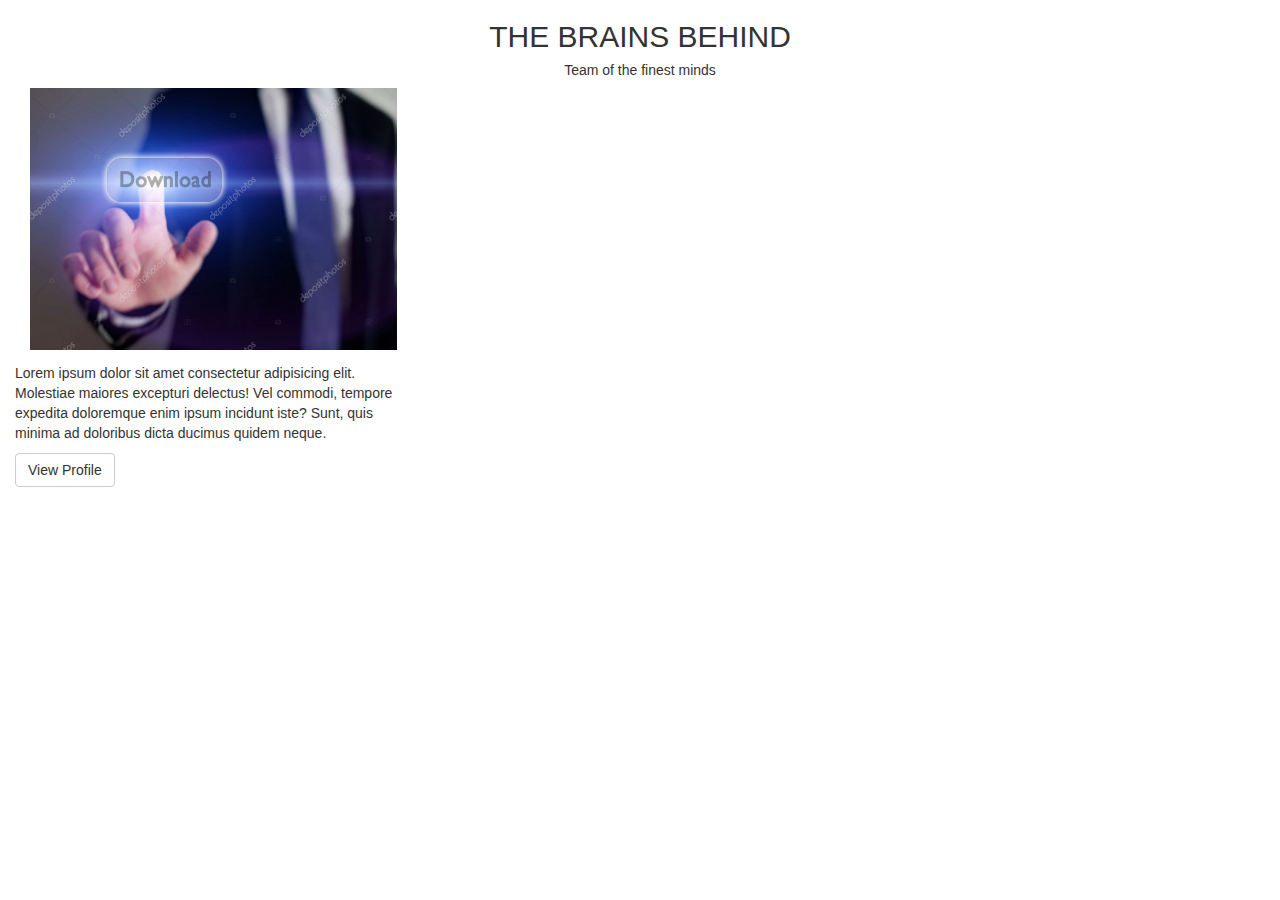
<file: html/brainsBehind.html>
<!DOCTYPE html>
<!DOCTYPE html>
<html lang="en">
<head>
    <meta charset="UTF-8">
    <meta name="viewport" content="width=device-width, initial-scale=1.0">
    <meta http-equiv="X-UA-Compatible" content="ie=edge">
    <title>Nginya Brains</title>
    <link rel="stylesheet" href="../bootstrap/css/bootstrap.min.css">
    <link rel="stylesheet" href="../fontawswome/all.min.js">
    <script src="../jquery/jquery-3.3.1.min.js"></script>
    <script src="../bootstrap/js/bootstrap.js"></script>
    <style>
    
    </style>
</head>
<body>
    <div id="brains-frame">
        <div id="brains-title" class="text-center container-fluid">
            <h2 class="text-center">THE BRAINS BEHIND</h2>
            <h5 class="text-center text-capitalizeR">Team of the finest minds</h5>
        </div>
        <div id="brain-item-container" class="row container-fluid">
            <div class="col-xs-12 col-sm-6 col-md-4 col-lg4">
                <div class="col-lg-12">
                    <div class="embed-responsive embed-responsive-4by3">
                        <img src="../images/desktop4.png" alt="brain image" class="img-responsive">
                    </div>
                </div>
                <div class="brain-info">
                    <div class="caption">
                        <p>Lorem ipsum dolor sit amet consectetur adipisicing elit. Molestiae maiores excepturi delectus! Vel commodi,
                                tempore expedita doloremque enim ipsum incidunt iste? Sunt, quis minima ad doloribus dicta ducimus quidem neque.</p>
                        <button class="btn btn-md btn-default">View Profile</button>
                    </div>
                    <div class="brain-links bg-secondary d-flex justify-content-around btn-group">
                        <a href=""><span class="fab fa-facebook fa-2x text-dark"></span></a>
                        <a href=""><span class="fab fab fa-twitter fa-2x text-dark"></span></a>
                        <a href=""><span class="fab fab fa-youtube fa-2x text-dark"></span></a>
                        <a href=""><span class="fab fab fa-google fa-2x text-dark"></span></a>
                    </div>
                </div>
            </div>
        </div>
    </div>
</body>
</html>
</file>
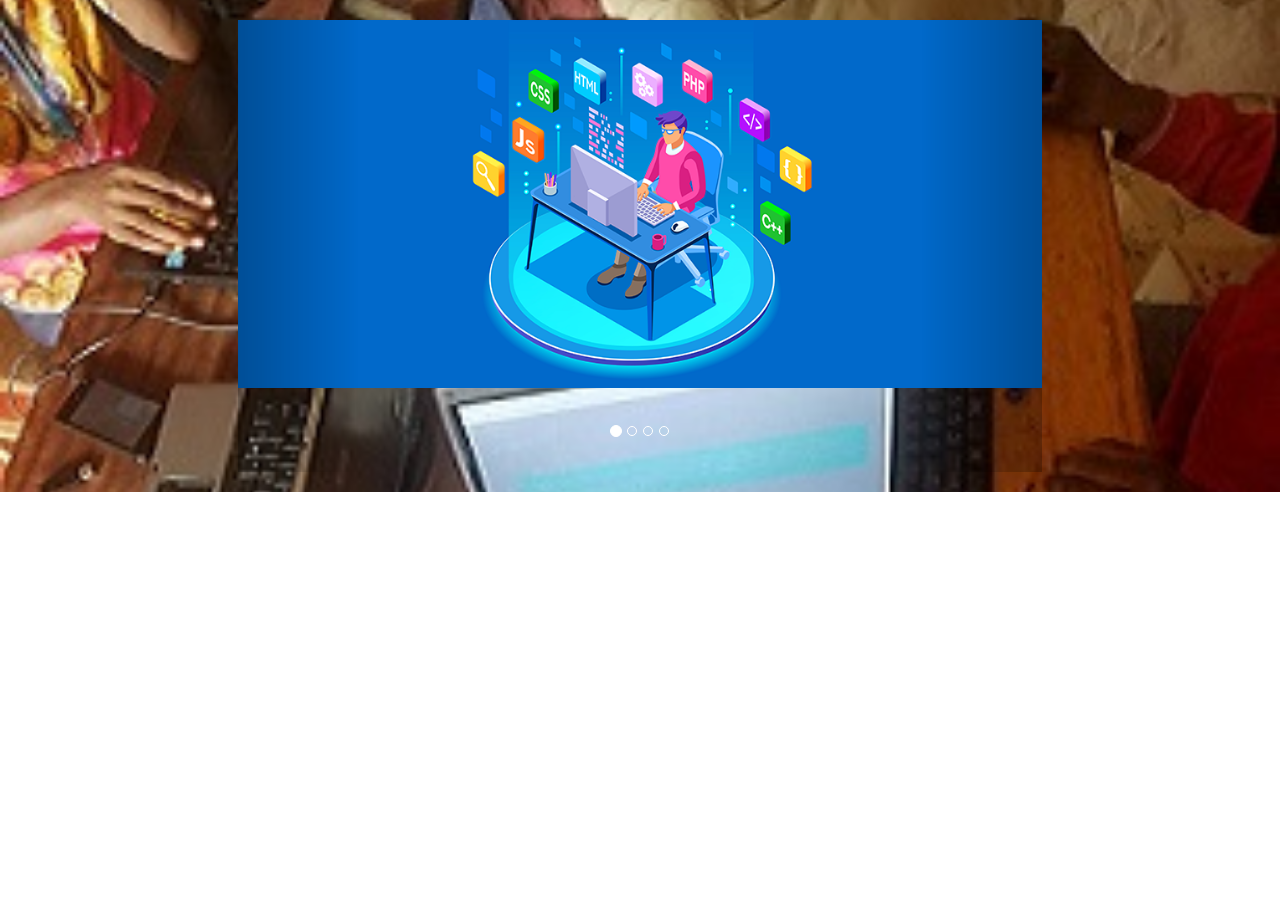
<file: html/gallery1.html>
<!DOCTYPE html>
<!DOCTYPE html>
<html lang="en">
<head>
    <meta charset="UTF-8">
    <meta name="viewport" content="width=device-width, initial-scale=1.0">
    <meta http-equiv="X-UA-Compatible" content="ie=edge">
    <link rel="stylesheet" href="../bootstrap/css/bootstrap.min.css">
    <link rel="stylesheet" href="../font-awesome/css/font-awesome.min.css">
    <script src="../jquery/jquery-3.3.1.min.js"></script>
    <script src="../bootstrap/js/bootstrap.min.js"></script>
    <title>Document</title>
    <style>
        #carousel{
            background: url("../images/workspace0.jpg")center/cover no-repeat fixed;
            width: 100%;
            align-content: center;
        }
        #example img{
            object-fit: inherit;
        }
        #example{
            margin: 2rem auto;
        }
    </style>
</head>
<body>
    <div id="carousel" class="header container-fluid text-center">
        <div class="col-xs-0 col-sm-1 col-md-2 col-lg-2"></div>
        <div class="col-xs-12 col-sm-10 col-md-8 col-lg-8  mx-auto text-center">
            <div id="example" class="carousel slide" data-ride="carousel">
                <!--  Indicators-->
                <ul class="carousel-indicators">
                    <li data-target="#example" data-slide-to="0" class="active"></li>
                    <li data-target="#example" data-slide-to="1"></li>
                    <li data-target="#example" data-slide-to="2"></li>
                    <li data-target="#example" data-slide-to="3"></li>
                </ul>
                <!-- End of Indicators -->

                <!-- Carousel Images -->

                <div class="carousel-inner">
                    <div class="item active embed-responsive embed-responsive-16by9">
                        <img src="../images/pager.png" alt="--Projects" class="img-responsive img-fluid">
                    </div>

                    <div class="item embed-responsive embed-responsive-16by9">
                        <img src="../images/pager4.jpeg" alt="--Projects" class="img-responsive img-fluid">
                    </div>

                    <div class="item embed-responsive embed-responsive-16by9">
                        <img src="../images/pager_android1.jpg" alt="--Projects" class="img-responsive img-fluid">
                    </div>

                    <div class="item embed-responsive embed-responsive-16by9">
                        <img src="../images/software-development.jpg" alt="--Projects" class="img-responsive img-fluid">
                    </div>
                </div>
                <!-- End of Carousel Images -->

                <!-- Carousel Controls -->

                <a href="#example" class="left carousel-control" data-slide="prev">
                    <span class="carousel-control-prev-icon"></span>
                </a>
                <a href="#example" class="right carousel-control" data-slide="next">
                    <span class="carousel-control-next-icon"></span>
                </a>
                <!-- End of Carousel Controls -->
            </div>
        </div>
        <div class="col-xs-0 col-sm-1 col-md-2 col-lg-2"></div>
    </div>
    <!-- End of Carousel Section -->
</body>
</html>
</file>
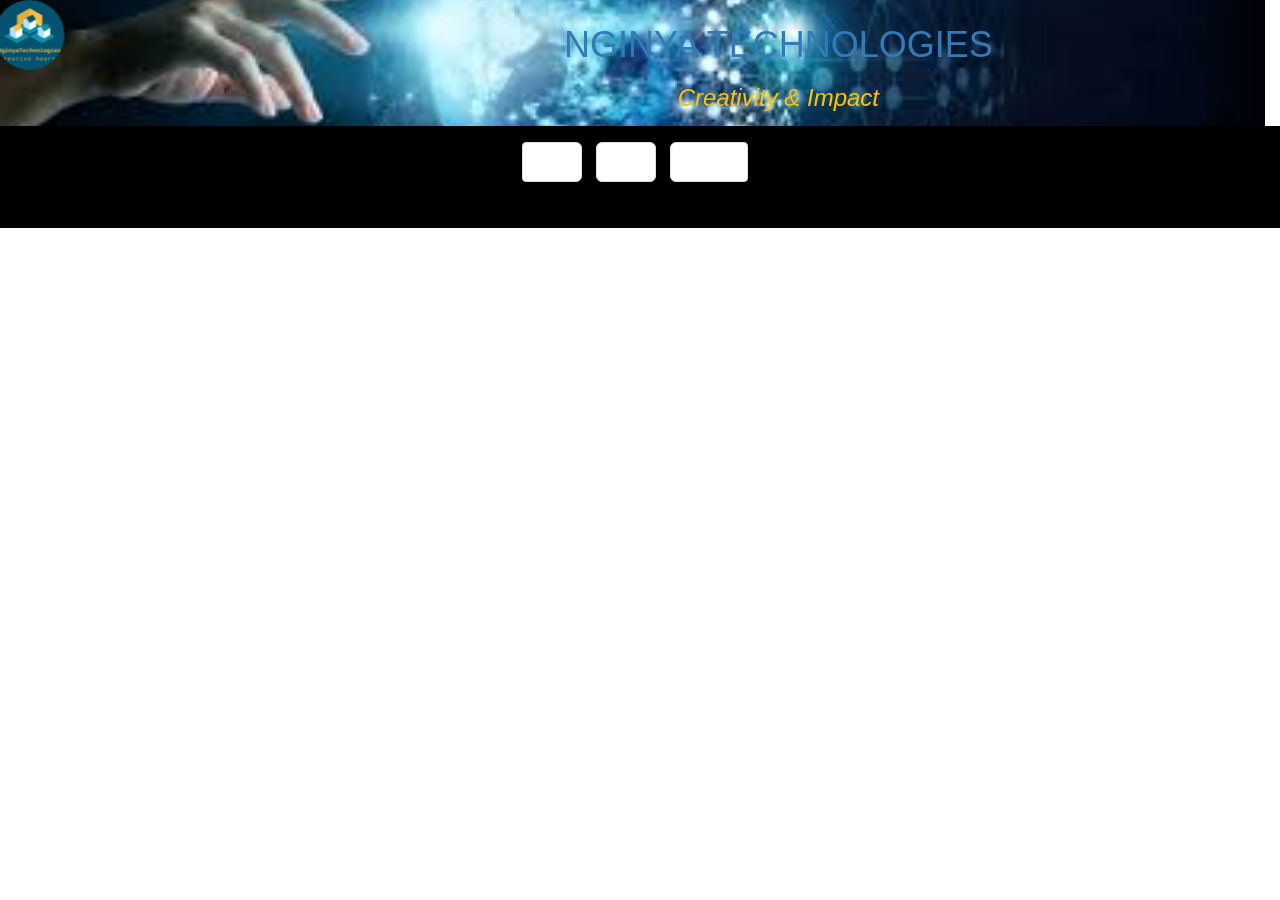
<file: html/header.html>
<!DOCTYPE html>
<!DOCTYPE html>
<html lang="en">
<head>
    <meta charset="UTF-8">
    <meta name="viewport" content="width=device-width, initial-scale=1.0">
    <meta http-equiv="X-UA-Compatible" content="ie=edge">
    <title>Nginya TEchnologies, Buea Cameroon</title>
    <link rel="icon" href="../favicon.ico">
    <link rel="stylesheet" href="https://maxcdn.bootstrapcdn.com/bootstrap/4.1.3/css/bootstrap.min.css">

    <link rel="stylesheet" href="../bootstrap/css/bootstrap.min.css">
    <link rel="stylesheet" href="../fontawswome/all.min.js">
    <script src="../jquery/jquery-3.3.1.min.js"></script>
    <script src="../bootstrap/js/bootstrap.js"></script>

    <!-- styles -->
    <style>
        #brand-bar{
            width: 100%;
            background-image: url("../images/background1.jpg");
            background-size: cover;
            background-repeat: no-repeat;
            background-position: center;
            height: auto;
        }
        #navbarSection{
            width: 100%;
            background: black;
        }
        .nav-link{
            width: auto;
            padding: 1rem 2rem;
            margin: 0 1rem;
        }
        @media screen and (max-width: 330px){
            .welcomeheader h1{
                font-size: x-large;
            }
            .welcomeheader h3{
                font-size: large;
            }
        }
        @media screen and (max-width: 230px){
            .welcomeheader h1{
                font-size: large;
        }
        .welcomeheader h3{
                font-size: medium;
            }
        }
        
    </style>

</head>
<body>
    <div class="row no-gutters container-fluid" id="brand-bar">
        <div class="col-xs-12 col-sm-12 col-md-2 col-lg-2">
            <marquee direction="right" scrolldelay="85" class="container-fluid">
                <img src="../images/logo2.gif" width="70" height="70" class="img-fluid rounded-circle" alt="logo">
            </marquee>
        </div>
        <div class="col-xs-12 col-sm-12 col-md-10 col-lg-10">
            <div class="container text-center text-dark py-2 welcomeheader">
                <a href="./index.html" class="headerLink text-center">
                    <h1 class="text-uppercase head-max">
                        Nginya Technologies
                    </h1>
                    <h3 class="head-min text-warning text-capitalize"><i>Creativity & impact</i></h3>
                </a>
            </div>
        </div>
    </div>



    <!-- NAVBAR HERE -->
    <header id="navbarSection" class="container-fluid">
        <nav class="navbar navbar-expand-lg justify-content-center text-capitalize text-white">
            <ul class="navbar-nav mt-3 pagination">
                <li class="nav-item mx-1">
                    <a href="index.html" class="nav-link btn navbar-btn text-white btn-lg">
                        <i class="fas fa-home"></i>
                        Home </a>
                </li>
                <li class="nav-item mx-1">
                    <a href="aboutAP.html" target="blank" class="nav-link btn text-white btn-lg">About</a>
                </li>
                <li class="nav-item mx-1">
                    <a href="#portfolio" class="nav-link btn text-white btn-lg">Portfolio</a>
                </li>
            </ul>
        </nav>
    </header>
</body>
</html>
</file>
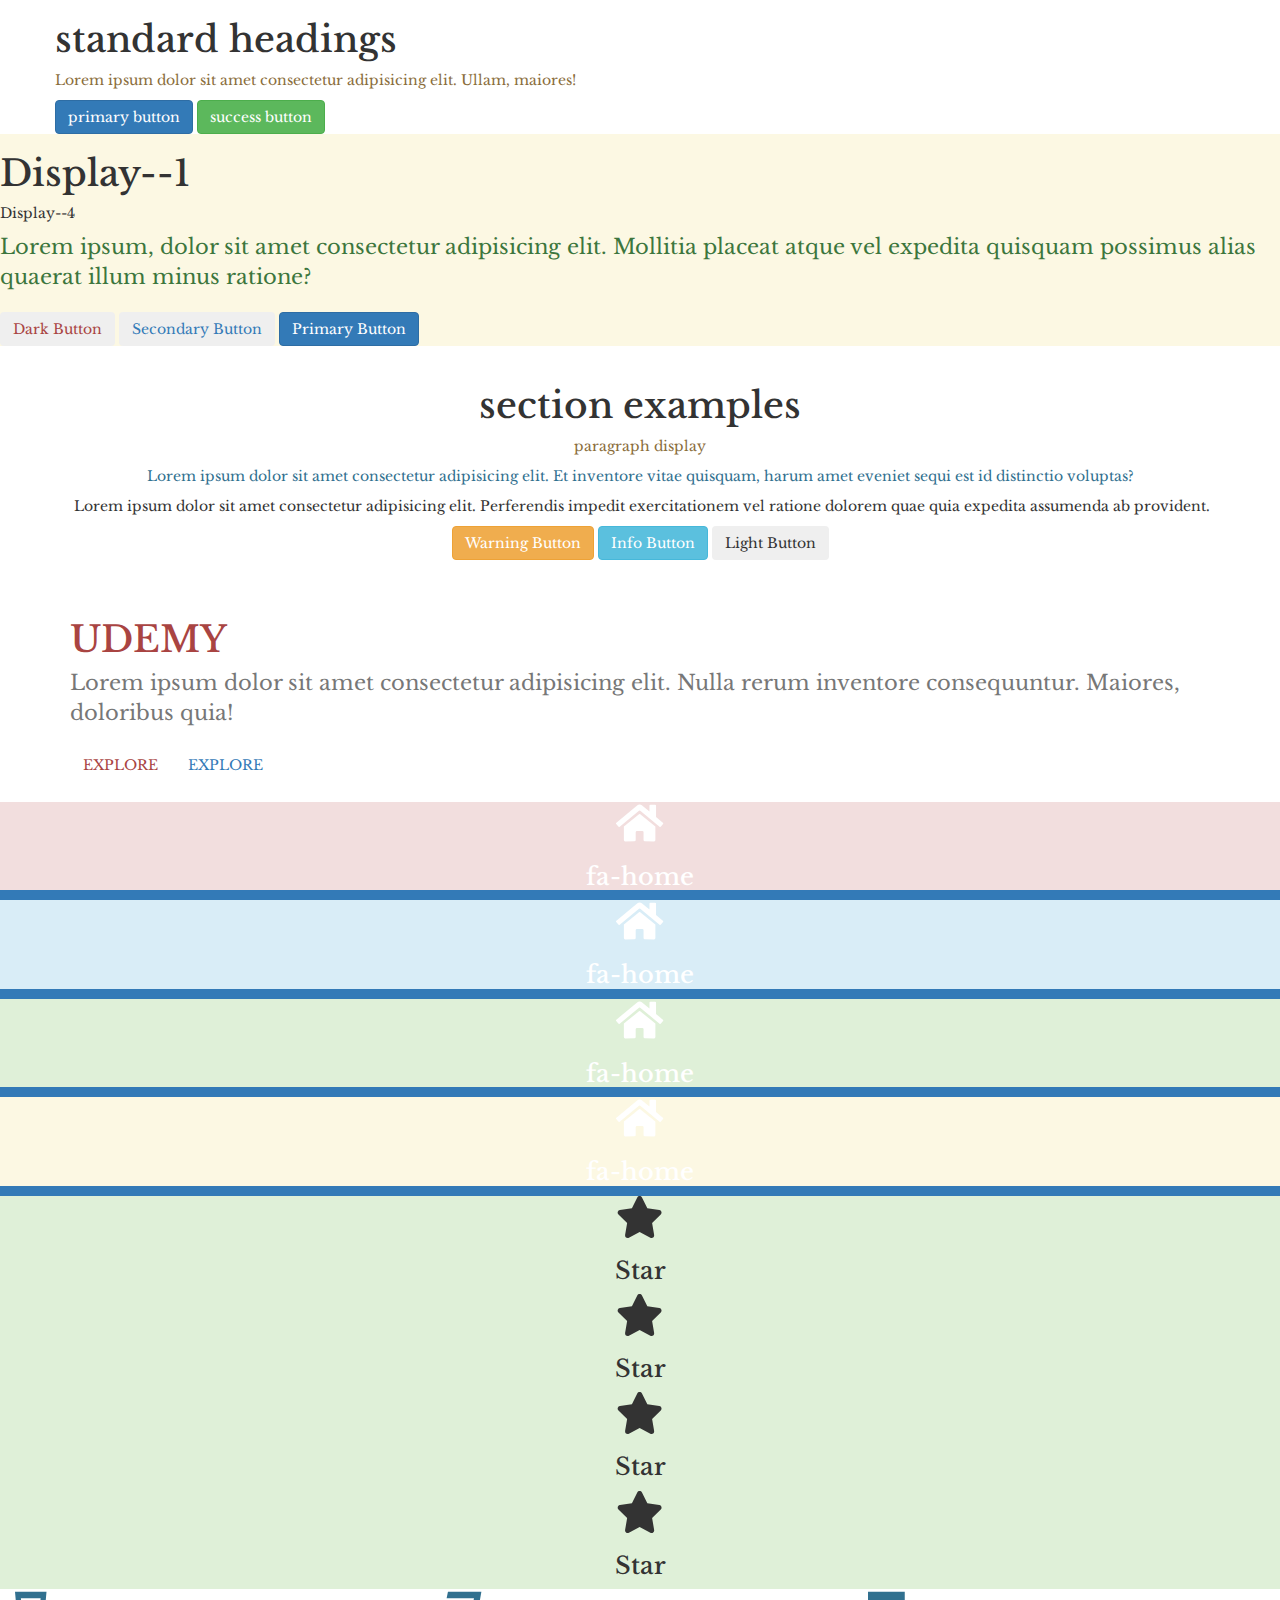
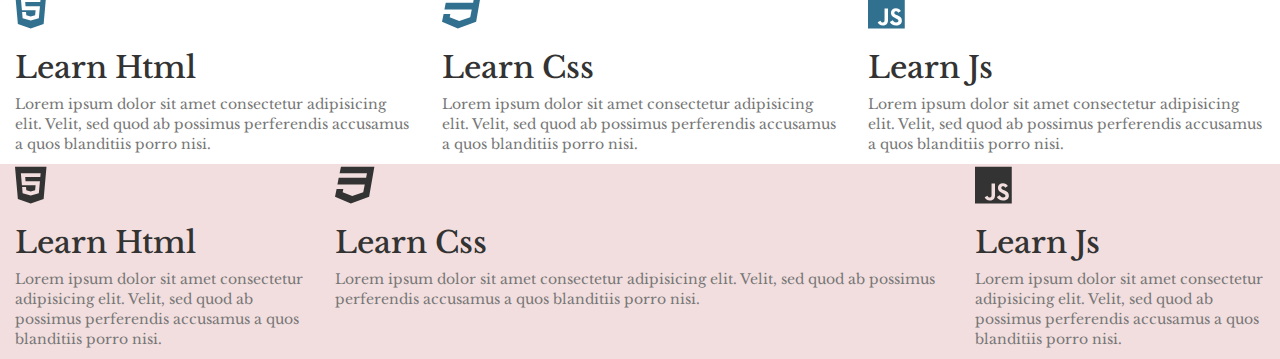
<file: training/learn.html>
<!DOCTYPE html>
<html lang="en">

<head>
    <meta charset="UTF-8">
    <meta name="viewport" content="width=device-width, initial-scale=1.0">
    <meta http-equiv="X-UA-Compatible" content="ie=edge">
    <!-- Bootstrap css here -->
    <link rel="stylesheet" href="../bootstrap/css/bootstrap.min.css">
    <!-- Font awsome here -->
    <script src="../fontawswome/all.min.js"></script>
    <!-- My styles -->
    <link rel="stylesheet" href="../styles/main.css">
    <title>BootCss for Experts</title>
</head>

<body>

    <!-- FIRST CONTAINER -->
    <div class="container bg-secondary text-white">
        <div class="row">
            <div class="col">
                <h1>standard headings</h1>
                <p class="text-warning">Lorem ipsum dolor sit amet consectetur adipisicing elit. Ullam, maiores!</p>
                <button type="button" class="btn btn-primary m-2 p-3">primary button</button>
                <button type="button" class="btn btn-success m-2 p-3">success button</button>
            </div>
        </div>
    </div>
    <!-- END OF FIRST CONTAINER -->

    <!-- Begining of container fluid -->
    <div class="container-fluid bg-warning text-dark py-4">
        <div class="row">
            <div class="col">
                <h1 class="display-1">Display--1</h1>
                <p class="display-4">Display--4</p>
                <p class="text-success lead">Lorem ipsum,
                    dolor sit amet consectetur adipisicing elit.
                    Mollitia placeat atque vel expedita quisquam
                    possimus alias quaerat illum minus ratione?
                </p>

                <button type="button" class="btn btn-dark text-danger mt-4">Dark Button</button>
                <button type="button" class="btn btn-secondary text-primary mb-4">Secondary Button</button>
                <button type="button" class="btn btn-primary text-muted mx-4">Primary Button</button>
            </div>
        </div>
    </div>
    <!-- End of container fluid -->


    <!-- First Section -->
    <section id="skills" class="bg-dark">
        <div class="container">
            <div class="row height align-items-center text-center">
                <div class="col">
                    <h1 class="text-white">section examples</h1>
                    <p class="display-4 text-warning">paragraph display</p>
                    <p class="text-info px-5 text-center">
                        Lorem ipsum dolor sit amet
                        consectetur adipisicing elit. Et inventore vitae quisquam,
                        harum amet eveniet sequi est id distinctio voluptas?
                    </p>
                    <p class="text-light text-right py-4">Lorem ipsum dolor sit
                        amet consectetur adipisicing elit. Perferendis impedit
                        exercitationem vel ratione dolorem quae quia expedita
                        assumenda ab provident.
                    </p>
                    <button type="button" class="btn btn-warning text-secondary">Warning Button</button>
                    <button type="button" class="btn btn-info text-dark">Info Button</button>
                    <button type="button" class="btn btn-light text-dark">Light Button</button>
                </div>
            </div>
        </div>
    </section>
    <!-- End of first Section -->

    <!-- Begining of second section -->
    <section class="bg-light">
        <div class="container">
            <div class="row height align-items-center justify-content-center">
                <div class="col-9">
                    <h1 class="display-2 text-danger text-uppercase">
                        udemy
                    </h1>
                    <p class="text-muted lead my-4">Lorem ipsum dolor sit
                        amet consectetur adipisicing elit. Nulla rerum inventore consequuntur.
                        Maiores, doloribus quia!
                    </p>
                    <a href="#" class="btn btn-secondary text-danger text-uppercase mt-3 p-3">explore</a>
                    <a href="#" class="btn btn-dark text-light text-uppercase mt-3 p-3 mx-3">explore</a>
                </div>
            </div>
        </div>
    </section>
    <!-- End of second section -->

    <!-- Begining of first grid section -->
    <section class="bg-primary py-5">
        <div class="container-fluid">
            <div class="row">
                <div class="col text-center bg-danger">
                    <i class="fas fa-home fa-3x text-light"></i>
                    <h3 class="text-dark">fa-home</h3>
                </div>
                <div class="col text-center bg-info">
                    <i class="fas fa-home fa-3x text-light"></i>
                    <h3 class="text-dark">fa-home</h3>
                </div>
                <div class="col text-center bg-success">
                    <i class="fas fa-home fa-3x text-light"></i>
                    <h3 class="text-dark">fa-home</h3>
                </div>
                <div class="col text-center bg-warning">
                    <i class="fas fa-home fa-3x text-light"></i>
                    <h3 class="text-dark">fa-home</h3>
                </div>
            </div>
        </div>
    </section>
    <!-- end of first grid section -->


    <!-- begining of second grid section -->
    <section class="bg-success py-5">
        <div class="container-fluid">
            <div class="row">
                <div class="col-8 bg-secondary mb-3 text-center">
                    <i class="fas fa-star fa-3x"></i>
                    <h3>Star</h3>
                </div>
                <div class="col-4 bg-light mb-3 text-center">
                    <i class="fas fa-star fa-3x"></i>
                    <h3>Star</h3>
                </div>

                <div class="col-9 bg-light mb-3 text-center">
                    <i class="fas fa-star fa-3x"></i>
                    <h3>Star</h3>
                </div>
                <div class="col-3 bg-secondary mb-3 text-center">
                    <i class="fas fa-star fa-3x"></i>
                    <h3>Star</h3>
                </div>
            </div>
        </div>
        </div>
    </section>
    <!-- end of second grid section -->

    <!-- Begining of third grid section -->
    <section class="bg-light py-5">
        <div class="container-fluid">
            <div class="row">
                <!-- single column -->
                <div class="col-md-4">
                    <i class="fab fa-html5 fa-3x text-info">
                    </i>
                    <h2 class="text-capitalize py-3 text-dark">learn html</h2>
                    <p class="text-muted">Lorem ipsum dolor sit amet consectetur adipisicing elit. Velit, sed quod ab
                        possimus
                        perferendis accusamus a quos blanditiis porro nisi.</p>
                </div>
                <!-- End of single column -->

                <!-- single column -->
                <div class="col-md-4">
                    <i class="fab fa-css3 fa-3x text-info">
                    </i>
                    <h2 class="text-capitalize py-3 text-dark">learn css</h2>
                    <p class="text-muted">Lorem ipsum dolor sit amet consectetur adipisicing elit. Velit, sed quod
                        ab possimus
                        perferendis accusamus a quos blanditiis porro nisi.</p>
                </div>
                <!-- End of single column -->

                <!-- single column -->
                <div class="col-md-4">
                    <i class="fab fa-js fa-3x text-info">
                    </i>
                    <h2 class="text-capitalize py-3 text-dark">learn js</h2>
                    <p class="text-muted">Lorem ipsum dolor sit amet consectetur adipisicing elit. Velit, sed quod
                        ab possimus
                        perferendis accusamus a quos blanditiis porro nisi.</p>
                </div>
                <!-- End of single column -->
            </div>
        </div>
    </section>
    <!-- end of third grid section -->


    <!-- Begining of last grid section -->
    <section class="bg-danger py-5">
        <div class="container-fluid">
            <div class="row">
                <!-- single column -->
                <div class=" col-sm-6 col-md-4 col-lg-3">
                    <i class="fab fa-html5 fa-3x text-white">
                    </i>
                    <h2 class="text-capitalize py-3 text-dark">learn html</h2>
                    <p class="text-muted">Lorem ipsum dolor sit amet consectetur adipisicing elit. Velit, sed quod ab
                        possimus
                        perferendis accusamus a quos blanditiis porro nisi.</p>
                </div>
                <!-- End of single column -->

                <!-- single column -->
                <div class=" col-sm-6 col-md-4 col-lg-6">
                    <i class="fab fa-css3 fa-3x text-white">
                    </i>
                    <h2 class="text-capitalize py-3 text-dark">learn css</h2>
                    <p class="text-muted">Lorem ipsum dolor sit amet consectetur adipisicing elit. Velit, sed quod
                        ab possimus
                        perferendis accusamus a quos blanditiis porro nisi.</p>
                </div>
                <!-- End of single column -->

                <!-- single column -->
                <div class=" col-sm-6 col-md-4 col-lg-3">
                    <i class="fab fa-js fa-3x text-white">
                    </i>
                    <h2 class="text-capitalize py-3 text-dark">learn js</h2>
                    <p class="text-muted">Lorem ipsum dolor sit amet consectetur adipisicing elit. Velit, sed quod
                        ab possimus
                        perferendis accusamus a quos blanditiis porro nisi.</p>
                </div>
                <!-- End of single column -->
            </div>
        </div>
    </section>
    <!-- end of last grid section -->


    <!-- Bootstrap js here -->
    <script src="../bootstrap/js/bootstrap.bundle.js"></script>
    <!-- Jquery here -->
    <script src="../jquery/jquery-3.3.1.min.js"></script>
    <!-- My js -->
    <script src="../scripts/main.js"></script>
</body>

</html>
</file>
<file: styles/main.css>
@import url("https://fonts.googleapis.com/css?family=Libre+Baskerville&display=swap");

* {
  /* box-sizing: border-box; */
  font-family: "Libre Baskerville", serif;
}

#example img,
#gallery-carousel img {
  height: 60vh;
}
@media screen and (max-width: 950) {
  #example img,
  #gallery-carousel img {
    height: 45vh;
  }
}
@media screen and (max-width: 700) {
  #example img,
  #gallery-carousel img {
    height: 35vh;
  }
  #brand-bar {
    height: auto;
    min-height: fit-content;
  }
  #collapse-toggler {
    display: block;
  }
}
@media screen and (max-width: 450) {
  #example img,
  #gallery-carousel img {
    height: 25vh;
  }
  #navigationSection {
    display: none;
  }
}

#brand-bar {
  background-image: url("../images/background1.jpg");
  background-repeat: no-repeat;
  background-clip: inherit;
  background-size: cover;
  height: fit-content;
  overflow: hidden;
  width: 100%;
  border-bottom: 2px solid white;
  border-bottom-left-radius: 1rem;
  border-bottom-right-radius: 1rem;
  min-height: 7rem;
}

#brand-bar marquee {
  width: 100%;
  height: auto;
}

.head-max {
  font-weight: bold;
  color: white;
  font-size: 2rem;
  overflow: hidden;
}

.head-min {
  font-style: italic;
  font-weight: bolder;
  overflow: hidden;
}

.height {
  height: fit-content;
  margin: 2rem auto;
}

#header h1 {
  float: unset;
}

.title-underline {
  width: 150px;
  height: 10px;
  margin: 0 auto;
}

.navbar-expand-sm {
  background-color: transparent;
}

.height-80 {
  min-height: 80vh;
}

.about-picture {
  background: url("../images/Bg15.jpg") center/cover no-repeat fixed;
}

#filler,
#progress {
  background: linear-gradient(rgba(0, 0, 0, 0.5), rgba(0, 0, 0, 0.6)),
    url("../images/Bg19.jpg") center/cover no-repeat fixed;
}

#header {
  background: url("../images/Bg18.jpg") center/cover no-repeat scroll;
  width: 100%;
}
@media screen and (max-width: 500px) {
  #header h1 {
    font-size: x-large;
  }
}

.bg-home {
  background: url("../images/background.jpg") center/cover no-repeat fixed;
}

#review {
  margin-top: 8%;
}

.missionStat {
  font-weight: bolder;
  border-radius: 10px;
  -webkit-border-radius: 10px;
  -moz-border-radius: 10px;
  -ms-border-radius: 10px;
  -o-border-radius: 10px;
}

.flip-box-inner {
  /*position: relative;
    */
  width: 100%;
  height: 100%;
  text-align: center;
  transition: transform 0.9s;
  transform-style: preserve-3d;
  -webkit-transition: transform 0.9s;
  -moz-transition: transform 0.9s;
  -ms-transition: transform 0.9s;
  -o-transition: transform 0.9s;
}

.flip-box:hover .flip-box-inner {
  transform: rotateX(180deg);
  -webkit-transform: rotateX(180deg);
  -moz-transform: rotateX(180deg);
  -ms-transform: rotateX(180deg);
  -o-transform: rotateX(180deg);
}

.flip-box-front,
.flip-box-back {
  position: absolute;
  width: 100%;
  height: fit-content;
  margin-bottom: 4px;
  backface-visibility: hidden;
}

/* 
.flip-box-front {
    background-color: #bbb;
    color: black;
} */

.flip-box-back {
  background-color: dodgerblue;
  color: white;
  transform: rotateX(180deg);
  border-radius: 10px;
  -webkit-border-radius: 10px;
  -moz-border-radius: 10px;
  -ms-border-radius: 10px;
  -o-border-radius: 10px;
}

/* Style the body */
body {
  font-family: Arial;
  width: 100%;
}

/* Header/Logo Title */
.header {
  padding: 4rem auto;
  /* text-align: center; */
  background: url("../images/soft.jpg") center/cover no-repeat fixed;
  color: white;
  font-size: 30px;
  width: 100%;
}

/* Page Content */
.content {
  padding: 20px;
}

.headerLink:hover {
  text-decoration: none;
}

.headerLink {
  display: block;
  offset: 0px;
  justify-self: center;
  align-self: center;
}

/*ANIMATIONS*/
.logoImg {
  position: relative;
  -webkit-animation: mymove 4s infinite;
  /*Safari4.0-8.0*/
  -webkit-animation-timing-function: linear;
  /*Safari4.0-8.0*/
  animation: mymove 4s infinite;
  animation-timing-function: linear;
  height: 6rem;
  width: 6rem;
}

/* Safari 4.0 - 8.0 */
@-webkit-keyframes mymove {
  from {
    left: 1%;
  }

  to {
    left: 75%;
  }
}

@keyframes mymove {
  from {
    left: 0px;
  }

  to {
    left: 200px;
  }
}

/* 
input[type=text],
select,
textarea {
    width: 100%;
    padding: 12px;
    border: 1px solid #ccc;
    border-radius: 4px;
    resize: vertical;
}

label {
    padding: 12px 12px 12px 0;
    display: inline-block;
}

input[type=submit] {
    background-color: #4CAF50;
    color: white;
    padding: 12px 20px;
    border: none;
    border-radius: 4px;
    cursor: pointer;
    float: right;
}

input[type=submit]:hover {
    background-color: #45a049;
} */

.col-25 {
  float: left;
  width: 25%;
  margin-top: 6px;
}

.col-75 {
  float: left;
  width: 75%;
  margin-top: 6px;
}

/* Clear floats after the columns */
.row:after {
  content: "";
  display: table;
  clear: both;
}

/* Responsive layout - when the screen is less than 600px wide, make the two columns stack on top of each other instead of next to each other */
@media screen and (max-width: 600px) {
  .col-25,
  .col-75,
  input[type="submit"] {
    width: 100%;
    margin-top: 0;
  }
  .headerLink {
    display: inline;
    /* offset: 0px; */
    margin: 0 auto;
    padding: 1.5rem;
  }
  #portfolio h1,
  #branches h1,
  #carousel h1,
  #footer h1,
  #brand-bar h1,
  #header h1 {
    font-size: x-large;
    overflow: hidden;
  }
}
@media screen and (max-width: 300px) {
  #portfolio h1,
  #branches h1,
  #carousel h1,
  #footer h1,
  #brand-bar h1,
  #header h1 {
    font-size: large;
    overflow: hidden;
  }
}

.form-card {
  background-color: cornflowerblue;
}

.welcomeheader {
  height: auto;
  justify-self: center;
  justify-content: center;
}

.portfolio-icons {
  width: 80%;
  height: 35%;
}

#homeSection .flip-box-inner {
  height: fit-content;
  margin-bottom: 4rem;
}

#navbarSection li {
  border-right: 3px solid white;
  border-bottom-right-radius: 25px;
  border-top-right-radius: 25px;
}

#navbarSection li:hover {
  background-color: black;
  transition-duration: 0.8s;
  transition-delay: 0s;
  transition-property: background-color;
  transition-timing-function: cubic-bezier(14, 88, 39, 220);
}

.bottomCarousel {
  background: url("../images/Image73.png") no-repeat center;
  width: 100%;
}
.ourQuote {
  color: whitesmoke;
}
</file>
